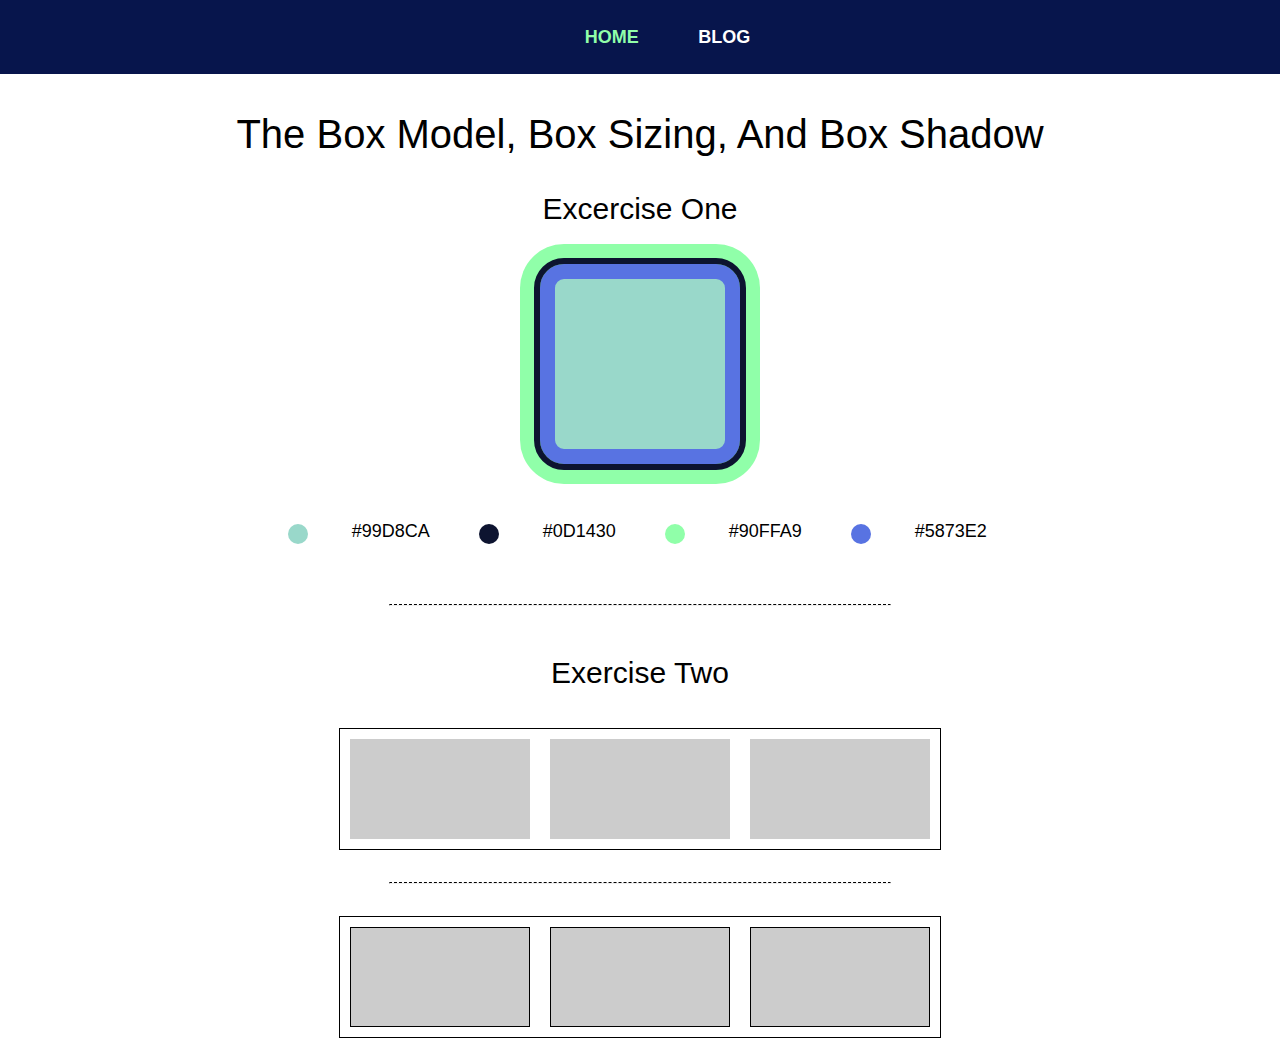
<file: index.html>
<!DOCTYPE html>
<html lang="en">

<head>
    <meta charset="UTF-8">
    <meta http-equiv="X-UA-Compatible" content="IE=edge">
    <meta name="viewport" content="width=device-width, initial-scale=1.0">
    <link rel="stylesheet" href="assets/stylesheet/style.css">
    <title>Assignment-Checkpoint 1 | Home</title>
</head>

<body>
    <header class="header">
        <div>
            <nav>
                <a class="nav-menu" href="index.html">HOME</a>
                <a class="nav" href="blog.html">BLOG</a>
            </nav>
        </div>
    </header>
    <main>
        <section>
            <div class="wrapper">
                <h1>The box model, box sizing, and box shadow</h1>
            </div>
            <div class="wrapper">
                <h2>Excercise one</h2>
            </div>
            <div class="box"></div>
            <div class="circle1">
                <div class=" circle aqua">
                </div>
                <p>#99D8CA</p>
                <div class=" circle blue">
                </div>
                <p>#0D1430</p>
                <div class=" circle black">
                </div>
                <p>#90FFA9</p>
                <div class=" circle red">
                </div>
                <p>#5873E2</p>
            </div>
            <hr>
            </div>
        </section>
        <section>
            <div class="wrapper pad ">
                <h2>Exercise Two</h2>
                <div class="cont">
                    <div class="box1"></div>
                    <div class="box1"></div>
                    <div class="box1"></div>
                </div>

            </div>
            <hr>
        </section>
        <section>
            <div class="wrapper pad">
                <div class="cont">
                    <div class="box1 border box-sizing"></div>
                    <div class="box1 border box-sizing"></div>
                    <div class="box1 border box-sizing"></div>
                </div>
            </div>
        </section>
    </main>

</body>

</html>
</file>
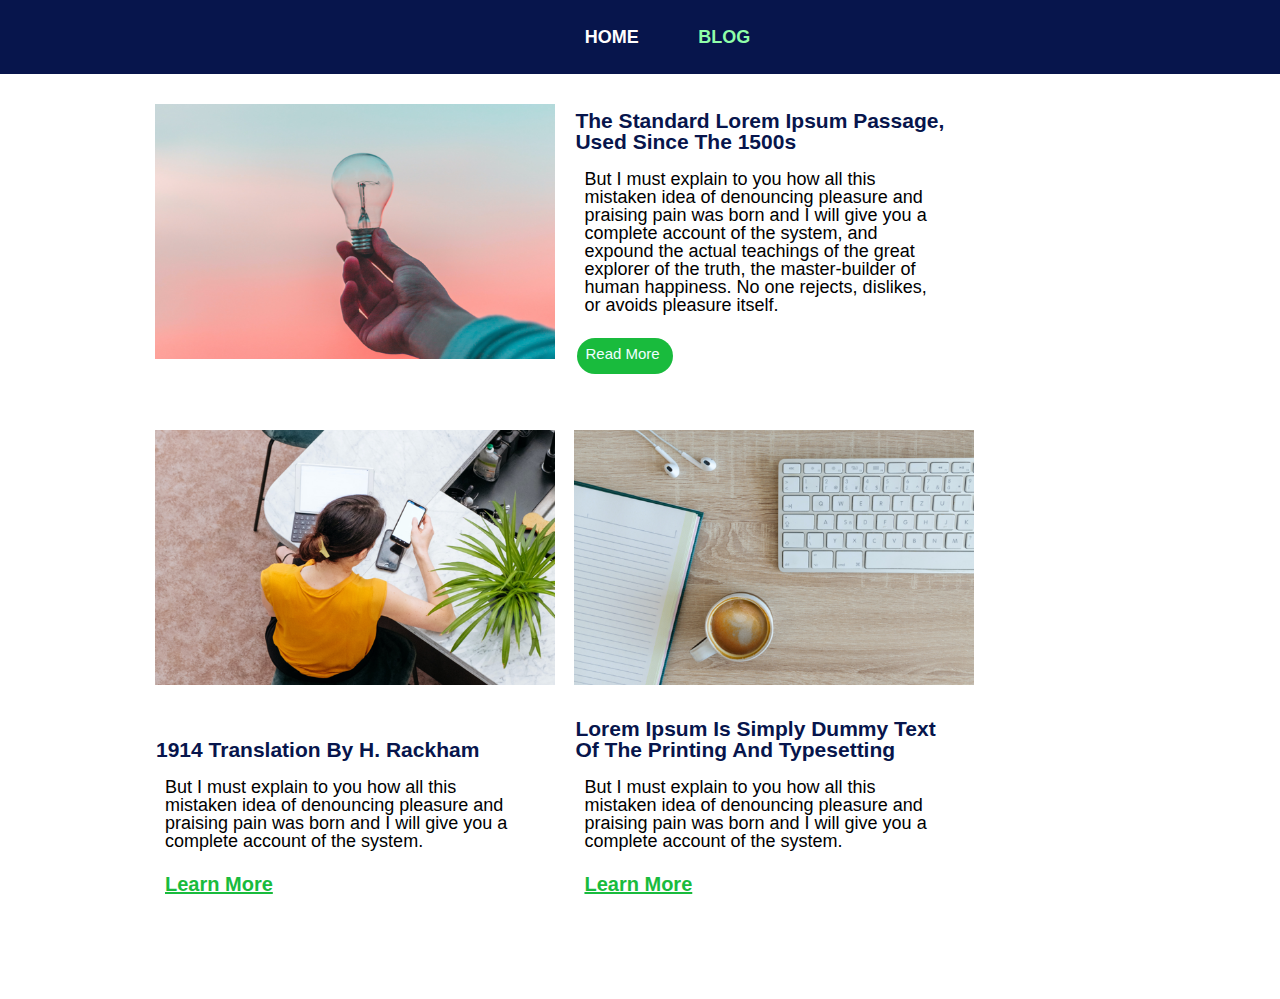
<file: blog.html>
<!DOCTYPE html>
<html lang="en">

<head>
    <meta charset="UTF-8">
    <meta http-equiv="X-UA-Compatible" content="IE=edge">
    <meta name="viewport" content="width=device-width, initial-scale=1.0">
    <link rel="stylesheet" href="assets/stylesheet/style.css">
    <title>Assignment-Checkpoint 1 | Blog</title>
</head>

<body>
    <header class="header">
        <div>
            <nav>
                <a class="nav" href="index.html">HOME</a>
                <a class="nav-menu" href="blog.html">BLOG</a>
            </nav>
        </div>
    </header>
    <main>
        <section class="wrapper section">
            <div class="img">
                <img src="assets/media/pic01.png" />
            </div>
            <div class="article">
                <h3>The standard Lorem Ipsum passage, used since the 1500s</h3>
                <p>
                    But I must explain to you how all this mistaken idea of denouncing pleasure and praising pain was
                    born and I will give you a complete account of the system, and expound the actual teachings of the
                    great explorer of the truth, the master-builder of human happiness. No one rejects, dislikes, or
                    avoids pleasure itself.
                </p>
                <div class="btn">Read More</div>
            </div>
        </section>
        <section class="wrapper section">
            <div class="img">
                <img src="assets/media/pic03.png" alt="image" />
            </div>
            <div class="img">
                <img src="assets/media/pic02.png" alt="image" />
            </div>
        </section>
        <section class="wrapper ">
            <article>
                <div class="article">
                    <h3>1914 translation by H. Rackham</h3>
                    <p>
                        But I must explain to you how all this mistaken idea of denouncing pleasure and praising pain
                        was born and I will give you a complete account of the system.
                    </p>
                    <a href="#">Learn More</a>
                </div>
                <div class="article2">
                    <h3>Lorem Ipsum is simply dummy text of the printing and typesetting</h3>
                    <p>
                        But I must explain to you how all this mistaken idea of denouncing pleasure and praising pain
                        was born and I will give you a complete account of the system.
                    </p>
                    <a href="#">Learn More</a>
                </div>
            </article>

        </section>
    </main>
</body>

</html>
</file>
<file: assets/stylesheet/style.css>
/* http://meyerweb.com/eric/tools/css/reset/ 
   v2.0 | 20110126
   License: none (public domain)
*/

html, body, div, span, applet, object, iframe,
h1, h2, h3, h4, h5, h6, p, blockquote, pre,
a, abbr, acronym, address, big, cite, code,
del, dfn, em, img, ins, kbd, q, s, samp,
small, strike, strong, sub, sup, tt, var,
b, u, i, center,
dl, dt, dd, ol, ul, li,
fieldset, form, label, legend,
table, caption, tbody, tfoot, thead, tr, th, td,
article, aside, canvas, details, embed, 
figure, figcaption, footer, header, hgroup, 
menu, nav, output, ruby, section, summary,
time, mark, audio, video {
	margin: 0;
	padding: 0;
	border: 0;
	font-size: 100%;
	font: inherit;
	vertical-align: baseline;
}
/* HTML5 display-role reset for older browsers */
article, aside, details, figcaption, figure, 
footer, header, hgroup, menu, nav, section {
	display: block;
}
body {
	line-height: 1;
}
ol, ul {
	list-style: none;
}
blockquote, q {
	quotes: none;
}
blockquote:before, blockquote:after,
q:before, q:after {
	content: '';
	content: none;
}
table {
	border-collapse: collapse;
	border-spacing: 0;
}
/*css starts here*/
body{
	font-family: 'Roboto', sans-serif;
}

.header{
    background-color: #07154c;
    padding: 28px;
    text-align: center;
}
.nav-menu{
    font-size: 18px;
    text-decoration: none;
    text-transform: uppercase;
    margin-left: 30px;
    color: #90ffa9;
}
.nav{
    font-size: 18px;
    text-decoration: none;
    text-transform: uppercase;
    margin-left: 30px;
    color: white;
}
.wrapper{
    max-width: 1000px;
     padding: 0px;
     margin: 0px auto;
 }
 /*heading*/
h1{
    font-size: 40px;
    text-align: center;
    padding: 20px;
    margin: 20px;
    text-transform: capitalize;
}
h2{
    font-size: 30px;
    margin: 20px;
    text-align: center;
    text-transform: capitalize;
    padding-bottom: 20px;
}

hr{
     border-top: 0.5px dashed black;
     width: 500px;
     margin-top: 40px auto;
    /*border: 2px dashed #F6F6F1;*/
    
}
/*box*/
.box{
    width: 200px;
    height:200px;
    margin: 0 auto;
    background:#99d8ca;
    border: 15px solid #5873e2;
    box-sizing: border-box;
    box-shadow: 0px 0px 0px 20px #90ffa9;
    outline: 6px solid #0D1430;
    border-radius: 24px;
}
.cont{
    border: 1px solid black;
    width: 600px;
    margin: 0 auto;
    font-size: 0;
}
.box1{
    width: 180px;
    height:100px;
    margin: 10px;
    background:#CCCCCC;
    display: inline-block;
}
.border{
    border: 1px solid black; 
}
.box-sizing{
    box-sizing: border-box;
}
.pad{
    padding-top: 24px;
    padding-bottom: 24px;
}

/*circle*/
.circle1{
    text-align: center;
    margin:40px ;
}

.circle {
    width: 20px;
    height: 20px;
    border-radius: 50%;
    display: inline-block;
    margin-left: 20px;
    margin-right: 14px;
    vertical-align: middle;
}
.aqua{
    background: #99d8ca;
}
 .blue{
    background: #0D1430;
}
 .black{
   
    background:  #90ffa9;
    }
.red{
   background:  #5873e2;
}
.circle1 p{
    vertical-align: middle;
    display: inline-block;
}
/*blog*/
/*article*/
h3{
    font-size: 21px;
    text-align: left;
    text-transform: capitalize;
    padding-left: 16px;
    color: #07154c;
    font-weight: bold;
}
.img{
    display: inline-block;
    padding-left: 15px;
}
img{
    width: 400px;
    height: 255px;  
}
.article{
    /* text-align: center; */
    width: 400px;
    height: 250px;
    display: inline-block;
    padding-bottom: 10px;;
}
.section{
    padding: 30px;
    
}
.btn{
    margin-left: 18px;;
   padding: 8px;
    font-size: 15px;
    color: azure;
    width: 80px;
    height: 20px;
    background-color: #19bb3d;
    border-radius: 24px;
}
P{
    padding:18px  25px 0px 25px;
    font-size: 18px;
    text-align: left;
    margin-bottom: 24px;
}
a{
  color: #19bb3d;
  font-size: 20px;
 padding-left: 25px;
 font-weight: bold;
}
.article2{
    /* text-align: center; */
    width: 400px;
    height: 250px;
    display: inline-block;
    padding-left: 15px;
}
</file>
